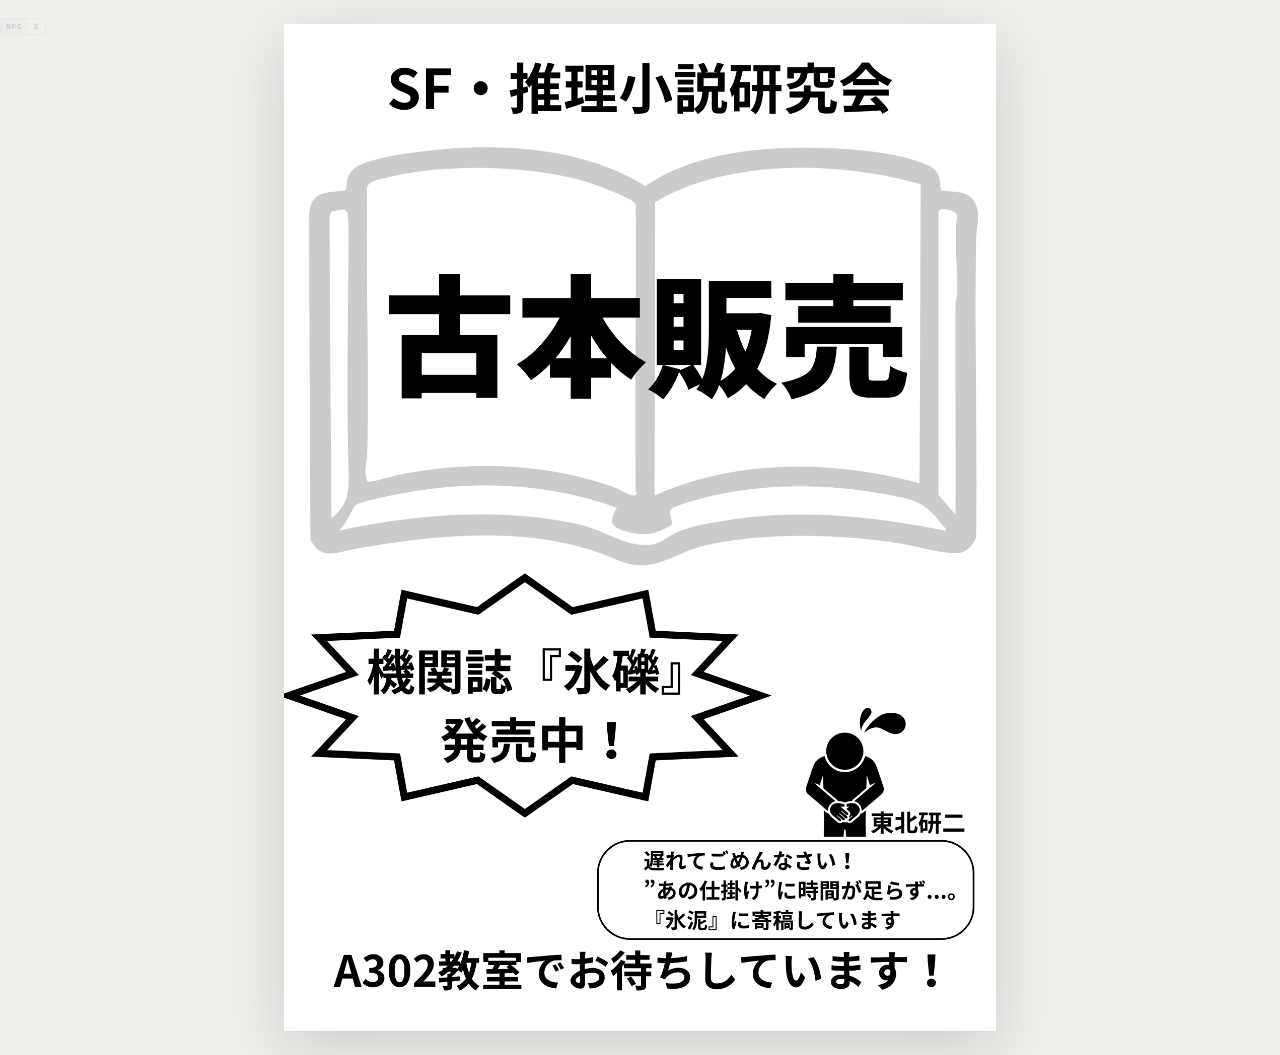
<file: m/index.html>
<!doctype html>
<html lang="ja">
  <head>
    <meta charset="UTF-8" />
    <meta name="viewport" content="width=device-width, initial-scale=1" />
    <meta name="theme-color" content="#f4f4f2" />
    <meta name="description" content="学園祭謎解き・見本ページ" />
    <title>見本｜古本販売</title>
    <link rel="stylesheet" href="../style.css" />
  </head>
  <body class="sample-page">
    <p class="nfc-label sample-number" aria-label="NFC番号"><span>NFC</span><strong>2</strong></p>
    <main class="sample-shell">
      <img src="../sample-poster.png" alt="SF・推理小説研究会の古本販売ポスター。A302教室で開催中。" width="1414" height="2000" />
    </main>
  </body>
</html>
</file>
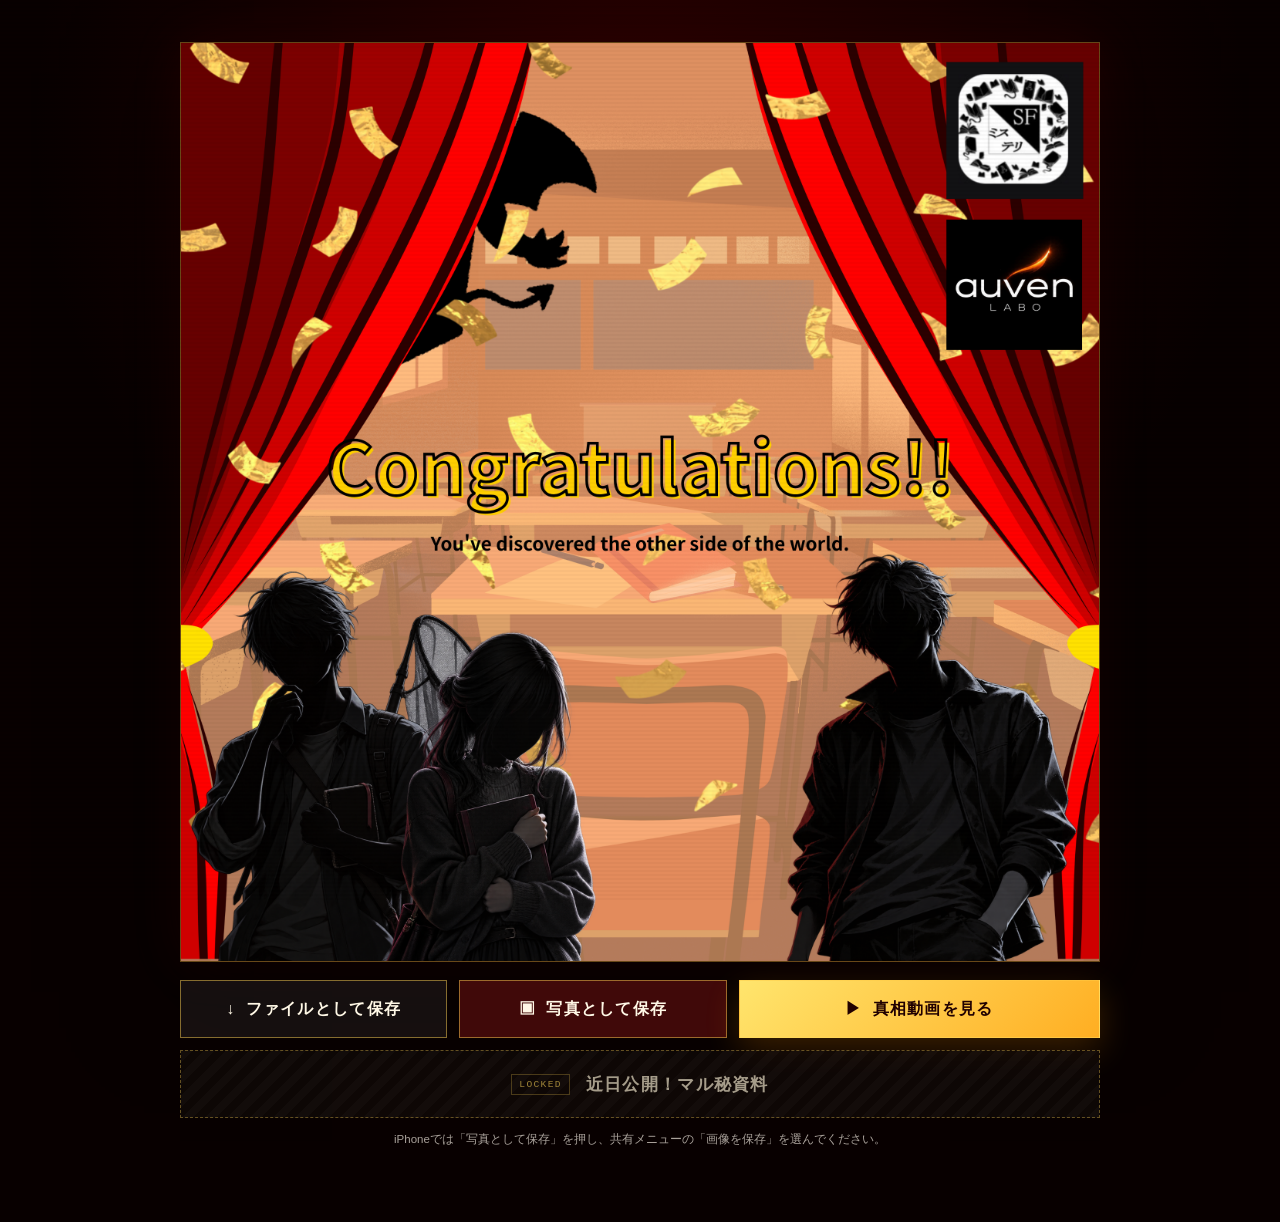
<file: v/index.html>
<!doctype html>
<html lang="ja">
  <head>
    <meta charset="UTF-8" />
    <meta name="viewport" content="width=device-width, initial-scale=1" />
    <meta name="theme-color" content="#180000" />
    <meta name="description" content="学園祭謎解き・真相ページ" />
    <title>真相｜Congratulations</title>
    <link rel="stylesheet" href="../style.css?v=20261023-4" />
  </head>
  <body class="truth-page">
    <main class="truth-shell">
      <figure class="truth-visual">
        <img
          src="../truth.png"
          alt="Congratulations!! 謎を解き明かした参加者への記念画像"
          width="2380"
          height="2380"
        />
      </figure>

      <div class="truth-actions" aria-label="真相ページの操作">
        <a class="truth-button truth-button-save" href="../truth.png" download="真相クリア画像.png">
          <span aria-hidden="true">↓</span>
          ファイルとして保存
        </a>
        <button class="truth-button truth-button-photo" id="save-photo" type="button">
          <span aria-hidden="true">▣</span>
          写真として保存
        </button>
        <a
          class="truth-button truth-button-video"
          href="https://youtu.be/KpbA5COsbdM"
          target="_blank"
          rel="noopener noreferrer"
        >
          <span aria-hidden="true">▶</span>
          真相動画を見る
        </a>
      </div>
      <button class="truth-secret" type="button" disabled>
        <span aria-hidden="true">LOCKED</span>
        <strong>近日公開！マル秘資料</strong>
      </button>
      <p class="truth-save-help" id="save-help" aria-live="polite">
        iPhoneでは「写真として保存」を押し、共有メニューの「画像を保存」を選んでください。
      </p>
    </main>
    <script src="../truth.js"></script>
  </body>
</html>
</file>
<file: style.css>
:root {
  color-scheme: dark;
  --bg: #090b0d;
  --panel: #111518;
  --paper: #d9d5ca;
  --ink: #171a1c;
  --muted: #8f979b;
  --line: #333a3e;
  --red: #b43535;
  --red-bright: #df5555;
}

* {
  box-sizing: border-box;
}

html {
  min-height: 100%;
  background: var(--bg);
}

body {
  min-height: 100vh;
  margin: 0;
  color: #eeeae0;
  font-family: "Hiragino Kaku Gothic ProN", "Yu Gothic", "Noto Sans JP", sans-serif;
  background:
    radial-gradient(circle at 50% 5%, rgba(83, 92, 97, 0.16), transparent 32rem),
    linear-gradient(115deg, rgba(255, 255, 255, 0.018) 1px, transparent 1px),
    var(--bg);
  background-size: auto, 7px 7px, auto;
}

body::before {
  position: fixed;
  inset: 0;
  pointer-events: none;
  content: "";
  opacity: 0.32;
  background: linear-gradient(transparent 50%, rgba(0, 0, 0, 0.12) 50%);
  background-size: 100% 4px;
}

.sample-page {
  color-scheme: light;
  background: #efefec;
}

.sample-page::before {
  display: none;
}

.sample-shell {
  width: min(100%, 760px);
  min-height: 100vh;
  margin: 0 auto;
  padding: 24px;
}

.sample-shell img {
  display: block;
  width: 100%;
  height: auto;
  background: #fff;
  box-shadow: 0 18px 60px rgba(0, 0, 0, 0.15);
}

.sample-number {
  position: fixed;
  z-index: 3;
  top: 8px;
  left: 8px;
  border-color: rgba(0, 0, 0, 0.12);
  opacity: 0.3;
}

.sample-number span,
.sample-number strong {
  color: #555;
}

.truth-page {
  color-scheme: dark;
  background:
    radial-gradient(circle at 50% 10%, rgba(151, 0, 0, 0.24), transparent 38rem),
    #080000;
}

.truth-page::before {
  opacity: 0.18;
}

.truth-shell {
  width: min(100% - 28px, 920px);
  min-height: 100vh;
  margin: 0 auto;
  padding: clamp(18px, 4vw, 42px) 0 clamp(34px, 7vw, 72px);
}

.truth-visual {
  margin: 0;
  overflow: hidden;
  border: 1px solid rgba(255, 207, 71, 0.35);
  background: #170000;
  box-shadow:
    0 30px 100px rgba(0, 0, 0, 0.68),
    0 0 48px rgba(195, 16, 16, 0.12);
}

.truth-visual img {
  display: block;
  width: 100%;
  height: auto;
}

.truth-actions {
  display: grid;
  grid-template-columns: 1fr 1fr 1.35fr;
  gap: 12px;
  margin-top: 18px;
}

.truth-button {
  display: flex;
  min-height: 58px;
  align-items: center;
  justify-content: center;
  gap: 10px;
  border: 1px solid rgba(255, 211, 83, 0.48);
  color: #fff8e6;
  text-decoration: none;
  font-weight: 800;
  letter-spacing: 0.08em;
  transition: transform 0.18s ease, border-color 0.18s ease, background 0.18s ease;
}

.truth-button:hover,
.truth-button:focus-visible {
  border-color: #ffe174;
  transform: translateY(-2px);
}

.truth-button-save {
  background: rgba(255, 255, 255, 0.06);
}

.truth-button-photo {
  background: rgba(150, 23, 23, 0.4);
}

.truth-save-help {
  margin: 12px 4px 0;
  color: #a9a19a;
  font-size: 0.72rem;
  line-height: 1.7;
  text-align: center;
}

.truth-button-video {
  color: #210000;
  background: linear-gradient(135deg, #ffe56d, #ffae22);
  box-shadow: 0 12px 34px rgba(255, 154, 0, 0.2);
}

.truth-button-video:hover,
.truth-button-video:focus-visible {
  background: linear-gradient(135deg, #fff08b, #ffc044);
}

.truth-secret {
  display: flex;
  width: 100%;
  min-height: 68px;
  margin-top: 12px;
  align-items: center;
  justify-content: center;
  gap: 16px;
  border: 1px dashed rgba(255, 211, 83, 0.46);
  color: #d2c8b1;
  background:
    repeating-linear-gradient(-45deg, rgba(255, 255, 255, 0.025) 0 8px, transparent 8px 16px),
    rgba(18, 11, 8, 0.94);
  cursor: not-allowed;
  letter-spacing: 0.08em;
  opacity: 0.78;
}

.truth-secret span {
  padding: 4px 7px;
  border: 1px solid rgba(255, 211, 83, 0.32);
  color: #c9a848;
  font-family: ui-monospace, "SFMono-Regular", Consolas, monospace;
  font-size: 0.6rem;
  letter-spacing: 0.14em;
}

.truth-secret strong {
  font-size: clamp(0.92rem, 2.5vw, 1.08rem);
}

button,
input {
  font: inherit;
}

button {
  cursor: pointer;
}

[hidden] {
  display: none !important;
}

.page-shell {
  width: min(100% - 32px, 840px);
  min-height: 100vh;
  margin: 0 auto;
  padding: 96px 0 64px;
  position: relative;
}

.nfc-label {
  position: absolute;
  top: 18px;
  left: 0;
  display: flex;
  align-items: stretch;
  margin: 0;
  border: 1px solid rgba(143, 151, 155, 0.18);
  opacity: 0.38;
  letter-spacing: 0.08em;
  font-family: ui-monospace, "SFMono-Regular", Consolas, monospace;
  font-size: 0.5rem;
}

.nfc-label span,
.nfc-label strong {
  padding: 3px 5px;
}

.nfc-label span {
  color: #92999c;
  background: rgba(170, 168, 159, 0.08);
  font-weight: 700;
}

.nfc-label strong {
  min-width: 18px;
  color: #959b9e;
  font-weight: 600;
  text-align: center;
}

.lock-screen {
  width: min(100%, 510px);
  margin: clamp(24px, 8vh, 80px) auto 0;
  padding: clamp(34px, 7vw, 58px);
  border: 1px solid var(--line);
  background: rgba(17, 21, 24, 0.86);
  box-shadow: 0 26px 80px rgba(0, 0, 0, 0.42);
  backdrop-filter: blur(10px);
}

.lock-mark {
  width: 48px;
  height: 42px;
  margin-bottom: 30px;
  position: relative;
  border: 2px solid #777e82;
  border-radius: 3px;
}

.lock-mark::before {
  position: absolute;
  left: 10px;
  top: -22px;
  width: 24px;
  height: 26px;
  content: "";
  border: 2px solid #777e82;
  border-bottom: 0;
  border-radius: 18px 18px 0 0;
}

.lock-mark span {
  position: absolute;
  left: 50%;
  top: 13px;
  width: 5px;
  height: 13px;
  border-radius: 4px;
  background: var(--red-bright);
  transform: translateX(-50%);
}

.eyebrow {
  margin: 0 0 10px;
  color: var(--red-bright);
  font-family: ui-monospace, "SFMono-Regular", Consolas, monospace;
  font-size: 0.7rem;
  font-weight: 700;
  letter-spacing: 0.2em;
}

.lock-screen h1,
.identity h1 {
  margin: 0;
  font-weight: 700;
  letter-spacing: 0.08em;
}

.lock-screen h1 {
  font-size: clamp(1.4rem, 5vw, 2rem);
}

.lock-copy {
  margin: 14px 0 34px;
  color: #9ca3a6;
  font-size: 0.88rem;
  line-height: 1.8;
}

form label {
  display: block;
  margin-bottom: 9px;
  color: #b9bdbf;
  font-size: 0.72rem;
  font-weight: 700;
  letter-spacing: 0.12em;
}

.input-row {
  display: grid;
  grid-template-columns: 1fr auto;
  gap: 8px;
}

input {
  min-width: 0;
  border: 1px solid #41484c;
  border-radius: 0;
  outline: none;
  color: #f1eee6;
  background: #090c0e;
  padding: 13px 14px;
  letter-spacing: 0.12em;
}

input:focus {
  border-color: #848c90;
  box-shadow: 0 0 0 3px rgba(132, 140, 144, 0.12);
}

.input-row button {
  border: 1px solid var(--red);
  color: #fff5ee;
  background: #8f2d2d;
  padding: 0 20px;
  font-weight: 700;
  letter-spacing: 0.1em;
}

.input-row button:hover,
.input-row button:focus-visible {
  background: #ad3939;
}

.form-message {
  min-height: 1.5em;
  margin: 10px 0 0;
  color: #d76666;
  font-size: 0.78rem;
}

form.is-error {
  animation: shake 0.28s ease-in-out;
}

.testimony {
  opacity: 0;
  transform: translateY(10px);
  transition: opacity 0.45s ease, transform 0.45s ease;
}

.testimony.is-visible {
  opacity: 1;
  transform: translateY(0);
}

.profile {
  display: grid;
  grid-template-columns: minmax(190px, 270px) 1fr;
  align-items: end;
  gap: clamp(26px, 6vw, 60px);
  border-bottom: 1px solid var(--line);
}

.portrait {
  height: 310px;
  overflow: hidden;
  position: relative;
  background:
    linear-gradient(rgba(255, 255, 255, 0.025), rgba(255, 255, 255, 0)),
    #0f1315;
  border: 1px solid #2c3235;
  border-bottom: 0;
}

.portrait::after {
  position: absolute;
  inset: 0;
  z-index: 2;
  content: "";
  background: linear-gradient(180deg, transparent 55%, rgba(180, 53, 53, 0.13));
}

.portrait img {
  display: block;
  position: relative;
  z-index: 1;
  width: 100%;
  height: 100%;
  object-fit: contain;
  object-position: center bottom;
  filter: drop-shadow(0 8px 18px rgba(0, 0, 0, 0.48));
}

.portrait-fallback {
  position: absolute;
  inset: 0;
  z-index: 1;
}

.portrait-fallback::before {
  position: absolute;
  top: 15%;
  left: 50%;
  width: 35%;
  aspect-ratio: 1;
  content: "";
  border-radius: 50%;
  background: linear-gradient(#30363a, #171b1e);
  transform: translateX(-50%);
}

.portrait-fallback span {
  position: absolute;
  left: 50%;
  bottom: -4%;
  width: 76%;
  height: 56%;
  border-radius: 48% 48% 0 0;
  background: linear-gradient(#272d31, #111518);
  transform: translateX(-50%);
}

.identity {
  padding-bottom: 42px;
}

.identity h1 {
  font-size: clamp(2.2rem, 8vw, 4.6rem);
  line-height: 1.05;
}

.record-state {
  display: flex;
  align-items: center;
  gap: 8px;
  margin: 18px 0 0;
  color: #8e9699;
  font-size: 0.74rem;
  letter-spacing: 0.12em;
}

.record-state span {
  width: 7px;
  height: 7px;
  border-radius: 50%;
  background: var(--red-bright);
  box-shadow: 0 0 10px var(--red);
  animation: blink 1.4s infinite;
}

.statement {
  margin-top: 24px;
  color: var(--ink);
  background: var(--paper);
  box-shadow: 0 22px 70px rgba(0, 0, 0, 0.38);
}

.statement-heading {
  display: flex;
  justify-content: space-between;
  padding: 17px clamp(22px, 5vw, 42px);
  border-bottom: 1px solid rgba(23, 26, 28, 0.25);
  font-family: ui-monospace, "SFMono-Regular", Consolas, monospace;
  font-size: 0.72rem;
  font-weight: 800;
  letter-spacing: 0.18em;
}

.statement-heading p {
  margin: 0;
}

.statement-heading span {
  color: #9f2727;
}

blockquote {
  margin: 0;
  padding: clamp(28px, 7vw, 56px) clamp(22px, 7vw, 64px) clamp(34px, 8vw, 68px);
  white-space: pre-line;
  font-family: "Yu Mincho", "Hiragino Mincho ProN", serif;
  font-size: clamp(1rem, 2.6vw, 1.13rem);
  font-weight: 600;
  line-height: 2.08;
  letter-spacing: 0.035em;
}

.evidence-image {
  margin: 0 clamp(12px, 4vw, 38px) clamp(30px, 6vw, 50px);
  border: 1px solid rgba(23, 26, 28, 0.28);
  background: #fff;
}

.evidence-image img {
  display: block;
  width: 100%;
  height: auto;
}

.statement-text-after {
  padding-top: 0;
}

.testimony footer {
  display: flex;
  align-items: center;
  justify-content: space-between;
  margin-top: 18px;
  color: #626a6e;
  font-family: ui-monospace, "SFMono-Regular", Consolas, monospace;
  font-size: 0.65rem;
  letter-spacing: 0.2em;
}

#lock-again {
  border: 0;
  border-bottom: 1px solid #555d61;
  color: #8e9699;
  background: transparent;
  padding: 6px 0;
  font-size: 0.72rem;
}

#lock-again:hover,
#lock-again:focus-visible {
  color: #d7d3c8;
  border-color: #d7d3c8;
}

@keyframes shake {
  25% { transform: translateX(-5px); }
  50% { transform: translateX(5px); }
  75% { transform: translateX(-3px); }
}

@keyframes blink {
  50% { opacity: 0.28; }
}

@media (max-width: 620px) {
  .page-shell {
    width: min(100% - 24px, 840px);
    padding-top: 80px;
  }

  .lock-screen {
    margin-top: 42px;
    padding: 36px 24px;
  }

  .profile {
    grid-template-columns: 112px 1fr;
    gap: 20px;
  }

  .portrait {
    height: 176px;
  }

  .identity {
    padding-bottom: 24px;
  }

  .identity h1 {
    font-size: clamp(1.85rem, 10vw, 3.2rem);
  }

  .identity .eyebrow {
    font-size: 0.59rem;
    letter-spacing: 0.12em;
  }

  .record-state {
    font-size: 0.64rem;
  }

  .truth-shell {
    width: min(100% - 20px, 920px);
    padding-top: 10px;
  }

  .truth-actions {
    grid-template-columns: 1fr;
    margin-top: 10px;
  }

  .truth-button {
    min-height: 54px;
  }
}

@media (max-width: 400px) {
  .input-row {
    grid-template-columns: 1fr;
  }

  .input-row button {
    min-height: 46px;
  }

  .profile {
    grid-template-columns: 96px 1fr;
  }

  .portrait {
    height: 150px;
  }
}

@media (prefers-reduced-motion: reduce) {
  *,
  *::before,
  *::after {
    scroll-behavior: auto !important;
    animation-duration: 0.01ms !important;
    animation-iteration-count: 1 !important;
    transition-duration: 0.01ms !important;
  }
}
</file>
